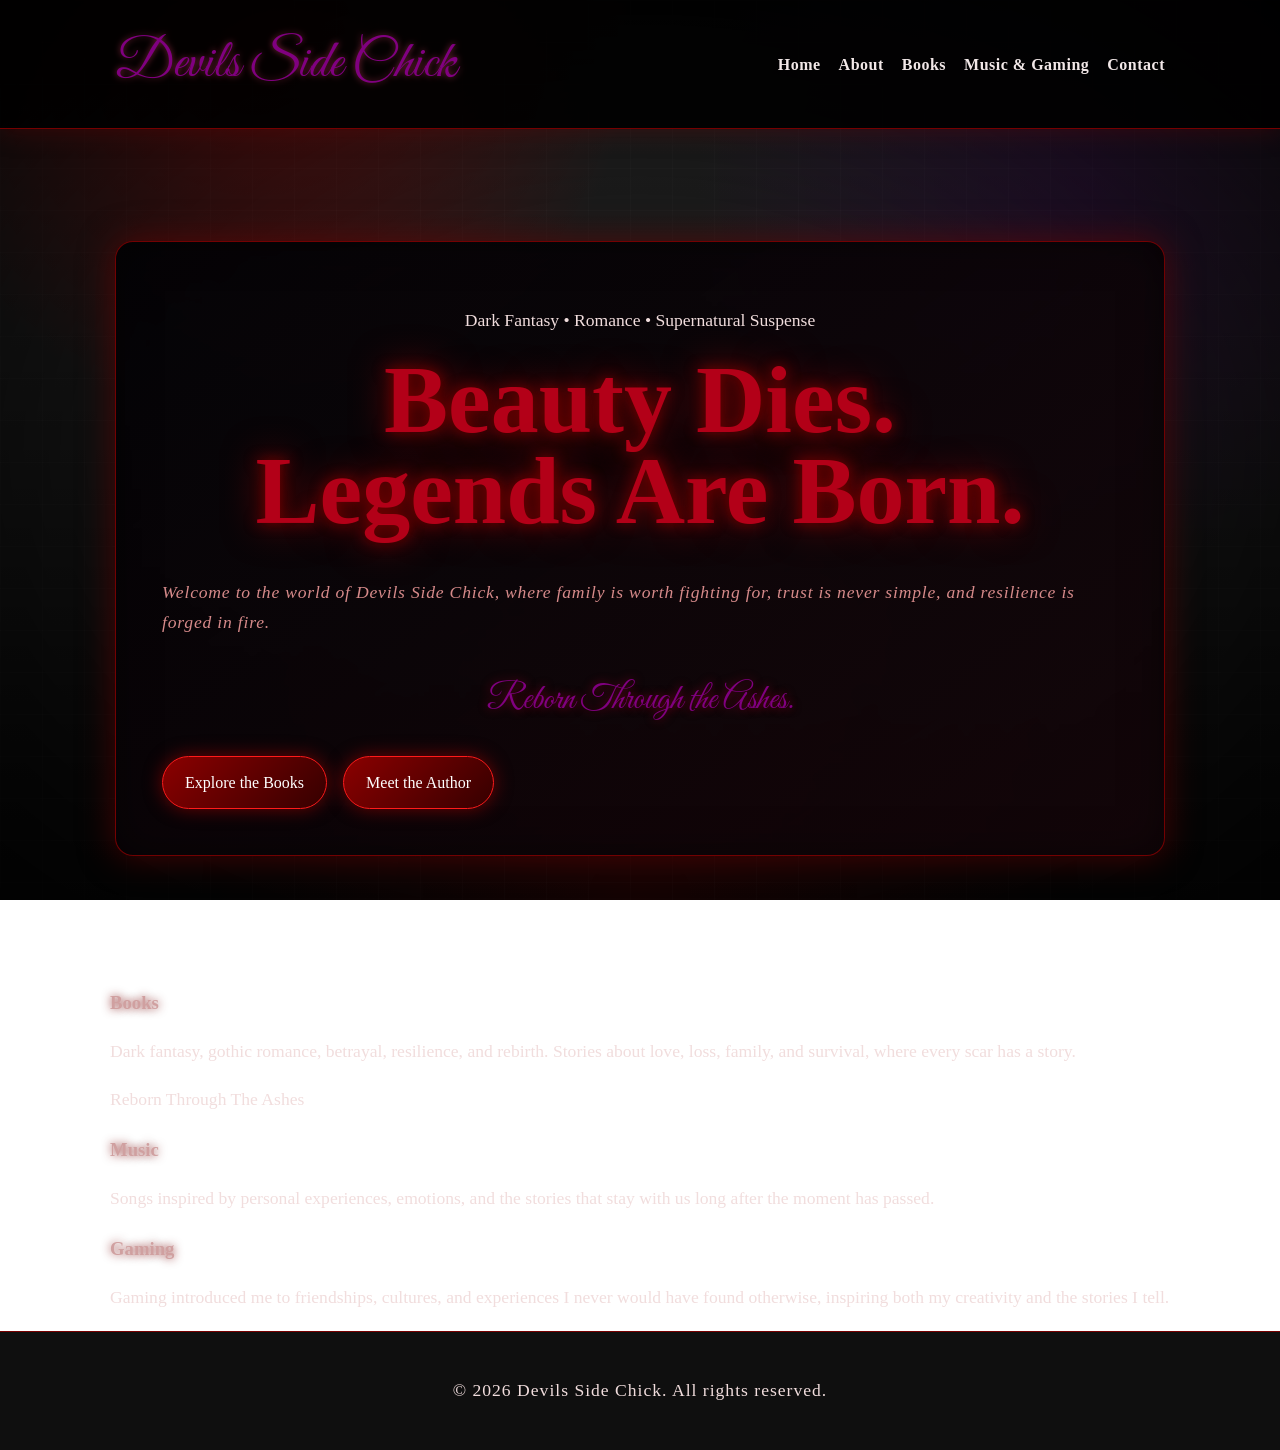
<file: index.html>
<!DOCTYPE html>
<html lang="en">
<head>
  <meta charset="UTF-8" />
  <meta name="viewport" content="width=device-width, initial-scale=1.0" />
  <title>Devils Side Chick | Author, Music & Gaming</title>
  <link rel="preconnect" href="https://fonts.googleapis.com">
  <link rel="preconnect" href="https://fonts.gstatic.com" crossorigin>
  <link href="https://fonts.googleapis.com/css2?family=Great+Vibes&family=Italiana&family=Montserrat:wght@300;400;600;700&display=swap" rel="stylesheet">
  <link rel="stylesheet" href="style.css" />
</head>
<body>
  <header class="site-header">
    <nav>
      <a href="index.html" class="logo">Devils Side Chick</a>
      <div class="nav-links">
        <a href="index.html">Home</a>
        <a href="about.html">About</a>
        <a href="books.html">Books</a>
        <a href="music-gaming.html">Music & Gaming</a>
        <a href="contact.html">Contact</a>
      </div>
    </nav>
  </header>

  <main class="hero">
    <section class="hero-card">
      <p class="eyebrow">Dark Fantasy • Romance • Supernatural Suspense</p>
      <h1>Beauty Dies.<br><span>Legends Are Born.</span></h1>
      <p class="tagline">Welcome to the world of Devils Side Chick, where family is worth fighting for, trust is never simple, and resilience is forged in fire.</p>
     <p class="motto">Reborn Through the Ashes.</p>
      <div class="button-row">
        <a class="btn" href="books.html">Explore the Books</a>
        <a class="btn ghost" href="about.html">Meet the Author</a>
      </div>
    </section>
  </main>
  <section class="content-section cards">
    <article>
      <h3>Books</h3>
      <p>Dark fantasy, gothic romance, betrayal, resilience, and rebirth. Stories about love, loss, family, and survival, where every scar has a story.</p>
      <p>Reborn Through The Ashes</p>
    </article>
    <article>
      <h3>Music</h3>
      <p>
Songs inspired by personal experiences, emotions, and the stories that stay with us long after the moment has passed.</p>
    </article>
    <article>
      <h3>Gaming</h3>
      <p>Gaming introduced me to friendships, cultures, and experiences I never would have found otherwise, inspiring both my creativity and the stories I tell.</p>
    </article>
  </section>

  <footer>
    <p>© 2026 Devils Side Chick. All rights reserved.</p>
  </footer>
</body>
</html>
</file>
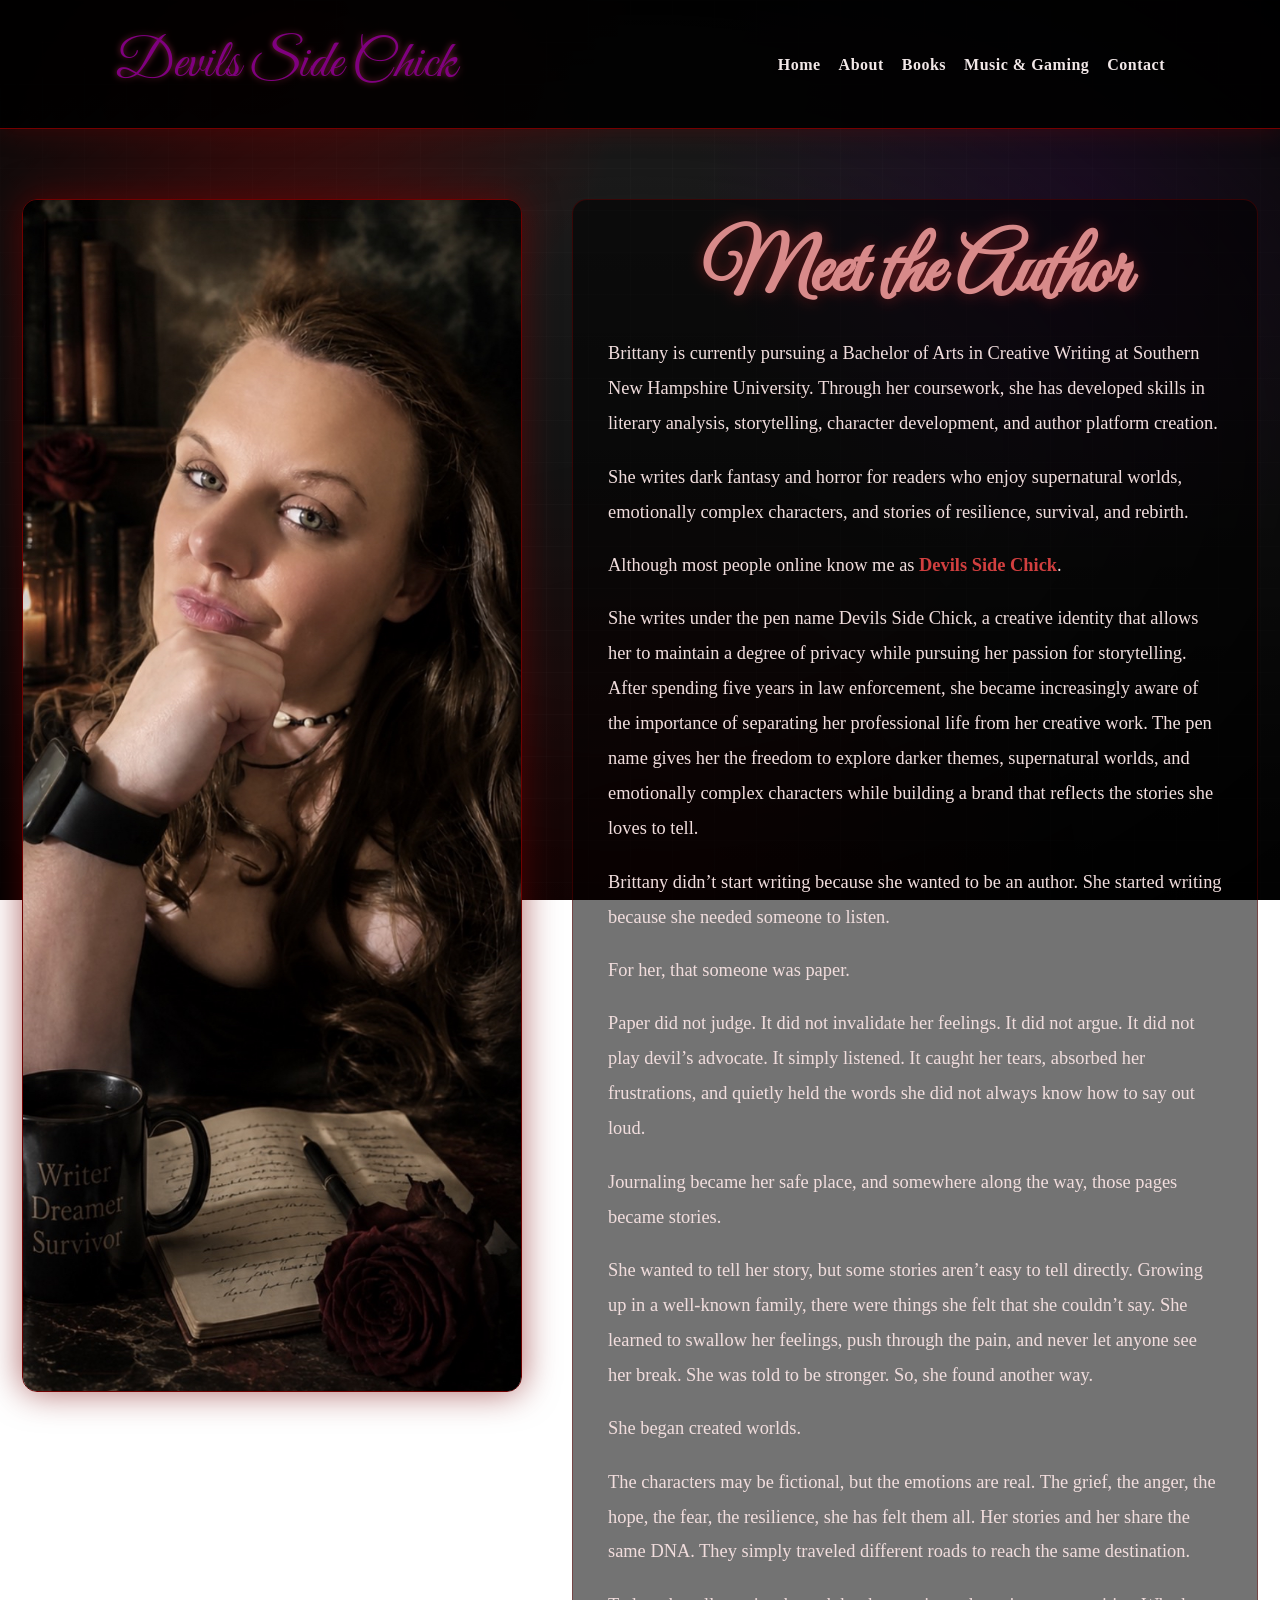
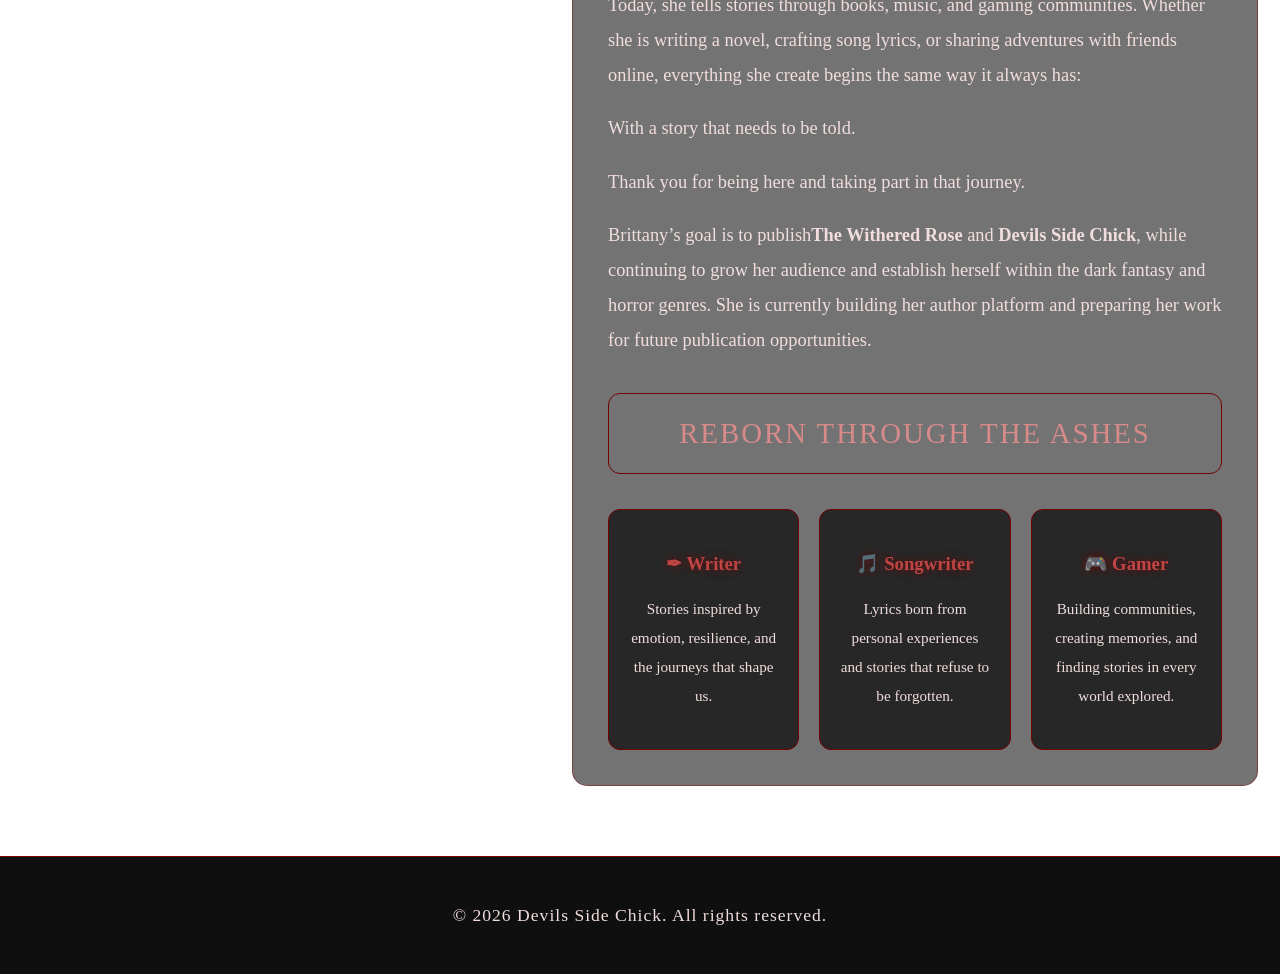
<file: about.html>
<!DOCTYPE html>
<html lang="en">
<head>
  <meta charset="UTF-8" />
  <meta name="viewport" content="width=device-width, initial-scale=1.0" />
  <title>About | Devils Side Chick</title>
  <link rel="preconnect" href="https://fonts.googleapis.com">
  <link rel="preconnect" href="https://fonts.gstatic.com" crossorigin>
  <link href="https://fonts.googleapis.com/css2?family=Great+Vibes&family=Italiana&family=Montserrat:wght@300;400;600;700&display=swap" rel="stylesheet">
  <link rel="stylesheet" href="style.css" />
</head>
<body>
  <header class="site-header">
    <nav>
      <a href="index.html" class="logo">Devils Side Chick</a>
      <div class="nav-links">
        <a href="index.html">Home</a>
        <a href="about.html">About</a>
        <a href="books.html">Books</a>
        <a href="music-gaming.html">Music & Gaming</a>
        <a href="contact.html">Contact</a>
      </div>
    </nav>
  </header>
  <main class="page">
  <section class="about-container">
    <div class="about-image">
      <img src="about.png" alt="Brittany - Devils Side Chick">
    </div>
    <div class="about-content">
      <h1 class="about-title">Meet the Author</h1>
      <p>Brittany is currently pursuing a Bachelor of Arts in Creative Writing at Southern New Hampshire University. Through her coursework, she has developed skills in literary analysis, storytelling, character development, and author platform creation.</p>
      <p> She writes dark fantasy and horror for readers who enjoy supernatural worlds, emotionally complex characters, and stories of resilience, survival, and rebirth.</p>
      <p>Although most people online know me as
        <span class="highlight">Devils Side Chick</span>.</p>
      <p>She writes under the pen name Devils Side Chick, a creative identity that allows her to maintain a degree of privacy while pursuing her passion for storytelling. After spending five years in law enforcement, she became increasingly aware of the importance of separating her professional life from her creative work. The pen name gives her the freedom to explore darker themes, supernatural worlds, and emotionally complex characters while building a brand that reflects the stories she loves to tell.</p>  
      <p>Brittany didn’t start writing because she wanted to be an author. She started writing because she needed someone to listen.</p>
      <p>For her, that someone was paper.</p>
      <p>Paper did not judge. It did not invalidate her feelings. It did not argue. It did not play devil’s advocate. It simply listened. It caught her tears, absorbed her frustrations, and quietly held the words she did not always know how to say out loud.</p>
      <p>Journaling became her safe place, and somewhere along the way, those pages became stories.</p>
      <p>She wanted to tell her story, but some stories aren’t easy to tell directly. Growing up in a well-known family, there were things she felt that she couldn’t say. She learned to swallow her feelings, push through the pain, and never let anyone see her break. She was told to be stronger. So, she found another way.</p>
      <p>She began created worlds.</p>
      <p>The characters may be fictional, but the emotions are real. The grief, the anger, the hope, the fear, the resilience, she has felt them all. Her stories and her share the same DNA. They simply traveled different roads to reach the same destination.</p>
      <p>Today, she tells stories through books, music, and gaming communities. Whether she is writing a novel, crafting song lyrics, or sharing adventures with friends online, everything she create begins the same way it always has:</p>
      <p>With a story that needs to be told.</p>
      <p>Thank you for being here and taking part in that journey.</p>
      <p>Brittany’s goal is to publish<strong>The Withered Rose</strong> and
        <strong>Devils Side Chick</strong>, while continuing to grow her audience and establish herself within the dark fantasy and horror genres. She is currently building her author platform and preparing her work for future publication opportunities.</p>
      <div class="author-motto">
        Reborn Through The Ashes
      </div>
      <div class="author-cards">
        <div class="author-card">
          <h3>✒ Writer</h3>
          <p>Stories inspired by emotion, resilience, and the journeys that shape us.</p>
        </div>
        <div class="author-card">
          <h3>🎵 Songwriter</h3>
          <p>Lyrics born from personal experiences and stories that refuse to be forgotten.</p>
        </div>
        <div class="author-card">
          <h3>🎮 Gamer</h3>
          <p>Building communities, creating memories, and finding stories in every world explored.</p>
        </div>
      </div>
    </div>
  </section>
</main>
  <footer><p>© 2026 Devils Side Chick. All rights reserved.</p></footer>
</body>
</html>
</file>
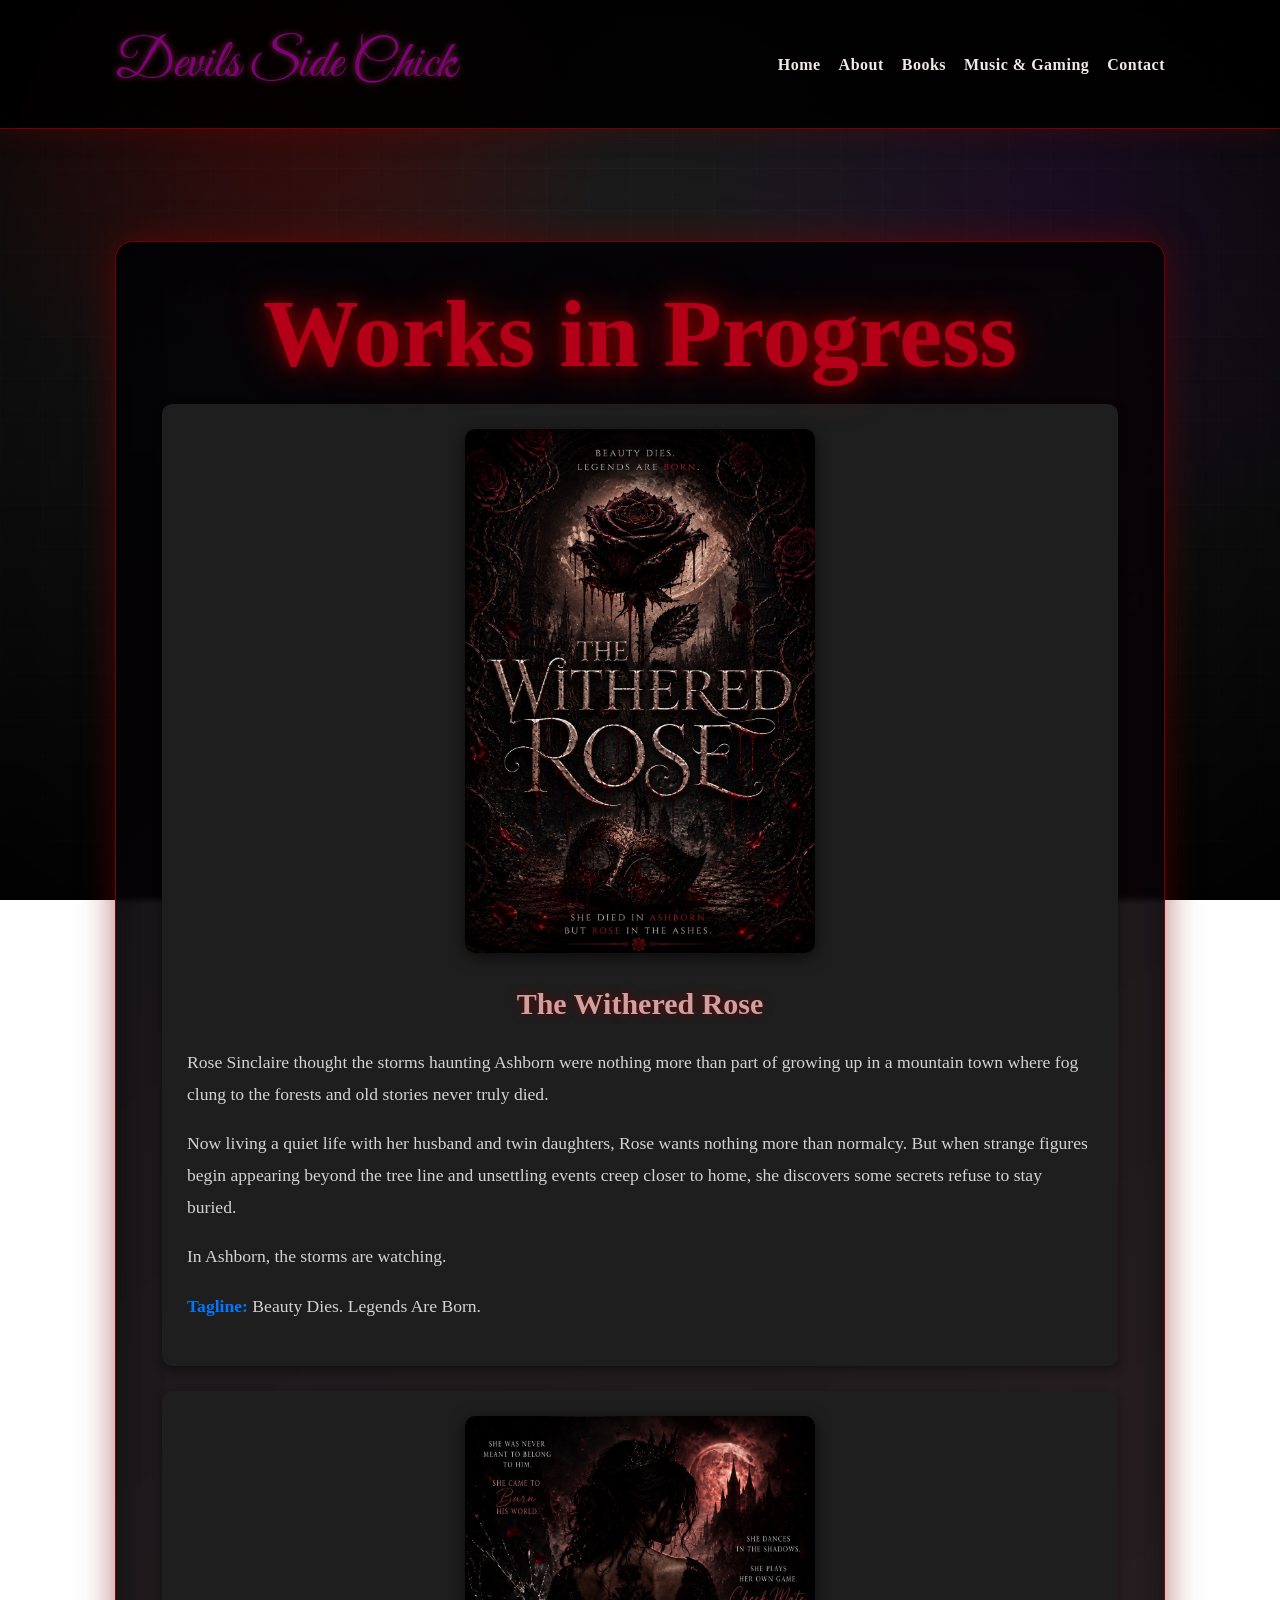
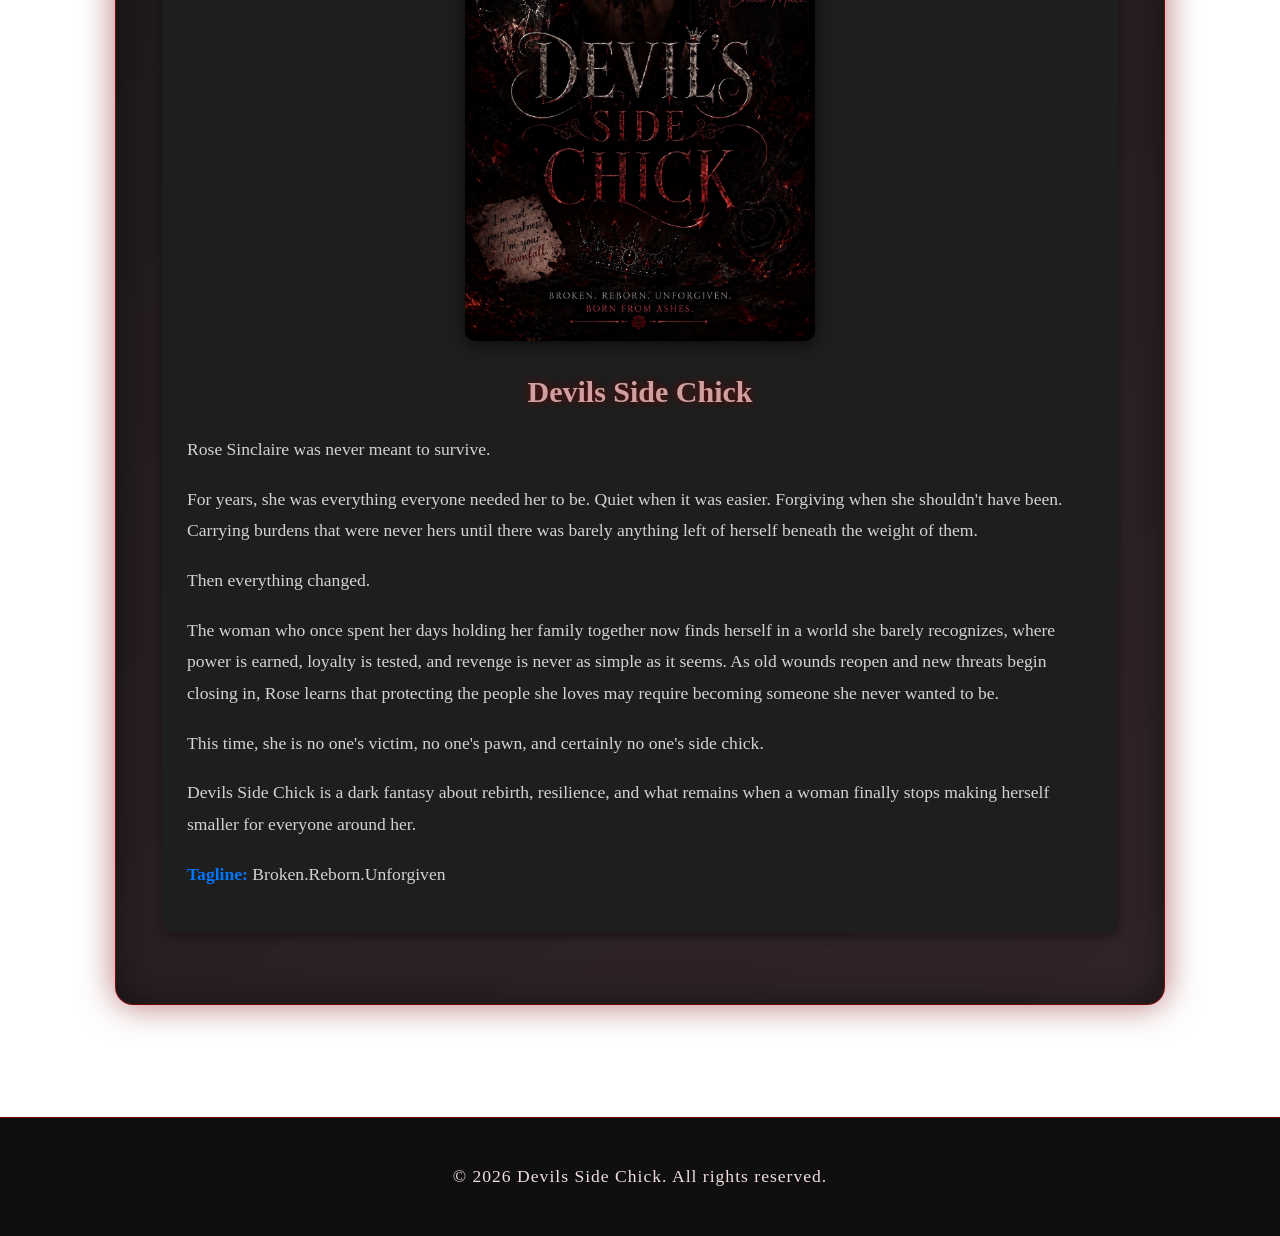
<file: books.html>
<!DOCTYPE html>
<html lang="en">
<head>
  <meta charset="UTF-8" />
  <meta name="viewport" content="width=device-width, initial-scale=1.0" />
  <title>Books | Devils Side Chick</title>
  <link rel="preconnect" href="https://fonts.googleapis.com">
  <link rel="preconnect" href="https://fonts.gstatic.com" crossorigin>
  <link href="https://fonts.googleapis.com/css2?family=Great+Vibes&family=Italiana&family=Montserrat:wght@300;400;600;700&display=swap" rel="stylesheet">
  <link rel="stylesheet" href="style.css" />
</head>
<body>
  <header class="site-header">
    <nav>
      <a href="index.html" class="logo">Devils Side Chick</a>
      <div class="nav-links">
        <a href="index.html">Home</a>
        <a href="about.html">About</a>
        <a href="books.html">Books</a>
        <a href="music-gaming.html">Music & Gaming</a>
        <a href="contact.html">Contact</a>
      </div>
    </nav>
  </header>

  <main class="page">
    <section class="page-card">
      <h1>Works in Progress</h1>
      <div class="book-block">
  <img src="witheredrose.png" class="book-cover" alt="The Withered Rose Cover">
        <h2>The Withered Rose</h2>
        <p>Rose Sinclaire thought the storms haunting Ashborn were nothing more than part of growing up in a mountain town where fog clung to the forests and old stories never truly died.</p>
        <p>Now living a quiet life with her husband and twin daughters, Rose wants nothing more than normalcy. But when strange figures begin appearing beyond the tree line and unsettling events creep closer to home, she discovers some secrets refuse to stay buried.</p>
        <p>In Ashborn, the storms are watching.</p>
        <p><strong>Tagline:</strong> Beauty Dies. Legends Are Born.</p>
      </div>
      <div class="book-block">
      <img src="devilsidechick.png" class="book-cover">
        <h2>Devils Side Chick</h2>
        <p>Rose Sinclaire was never meant to survive.</p>
        <p>For years, she was everything everyone needed her to be. Quiet when it was easier. Forgiving when she shouldn't have been. Carrying burdens that were never hers until there was barely anything left of herself beneath the weight of them.</p>
        <P>Then everything changed.</P>
        <P>The woman who once spent her days holding her family together now finds herself in a world she barely recognizes, where power is earned, loyalty is tested, and revenge is never as simple as it seems. As old wounds reopen and new threats begin closing in, Rose learns that protecting the people she loves may require becoming someone she never wanted to be.</P>
        <p>This time, she is no one's victim, no one's pawn, and certainly no one's side chick.</p>
        <P>Devils Side Chick is a dark fantasy about rebirth, resilience, and what remains when a woman finally stops making herself smaller for everyone around her.</P>
        <p><strong>Tagline:</strong> Broken.Reborn.Unforgiven</p>
      </div>
    </section>
  </main>

  <footer><p>© 2026 Devils Side Chick. All rights reserved.</p></footer>
</body>
</html>
</file>
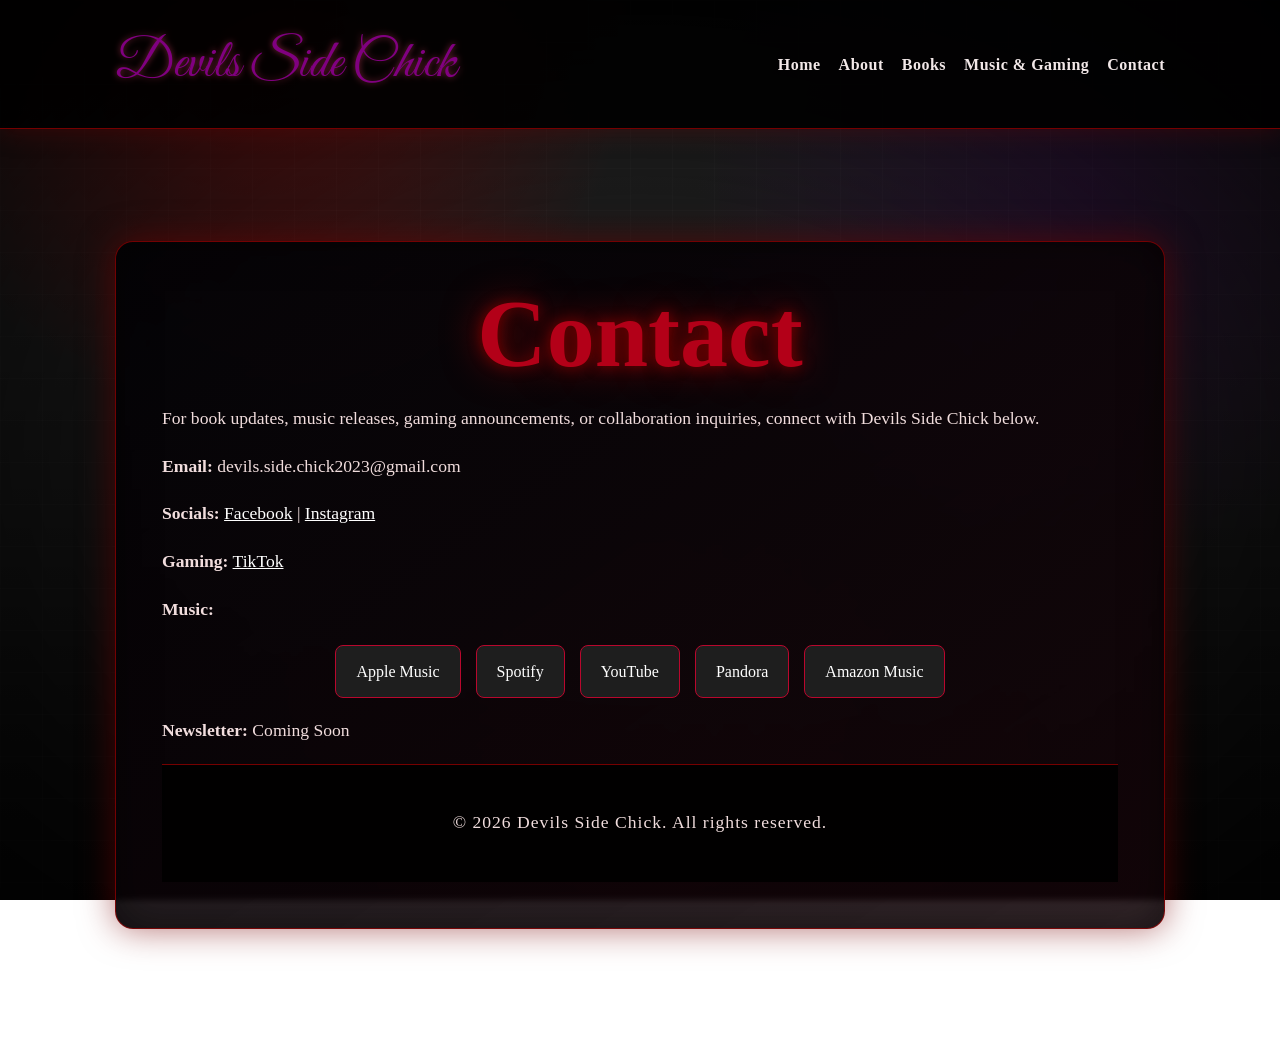
<file: contact.html>
<!DOCTYPE html>
<html lang="en">
<head>
  <meta charset="UTF-8" />
  <meta name="viewport" content="width=device-width, initial-scale=1.0" />
  <title>Contact | Devils Side Chick</title>
  <link rel="preconnect" href="https://fonts.googleapis.com">
  <link rel="preconnect" href="https://fonts.gstatic.com" crossorigin>
  <link href="https://fonts.googleapis.com/css2?family=Great+Vibes&family=Italiana&family=Montserrat:wght@300;400;600;700&display=swap" rel="stylesheet">
  <link rel="stylesheet" href="style.css" />
</head>
<body>
  <header class="site-header">
    <nav>
      <a href="index.html" class="logo">Devils Side Chick</a>
      <div class="nav-links">
        <a href="index.html">Home</a>
        <a href="about.html">About</a>
        <a href="books.html">Books</a>
        <a href="music-gaming.html">Music & Gaming</a>
        <a href="contact.html">Contact</a>
      </div>
    </nav>
  </header>

  <main class="page">
    <section class="page-card">
      <h1>Contact</h1>
      <p>For book updates, music releases, gaming announcements, or collaboration inquiries, connect with Devils Side Chick below.</p>
      <div class="contact-list">
        <p><strong>Email:</strong> devils.side.chick2023@gmail.com</p>
        <p><strong>Socials:</strong>
        <a href="https://www.facebook.com/DevilsSideChickMusic" target="_blank">Facebook</a> |
        <a href="https://www.instagram.com/devilssidechickbooks/" target="_blank">Instagram</a></p>
        <p><strong>Gaming:</strong>
        <a href="https://www.tiktok.com/@og_devils_side_chick?_r=1&_t=ZT-971pF5YmN5y" target="_blank">TikTok</a></p>
        <p><strong>Music:</strong>
        <div class="contact-list">
  </p>
  <div class="music-links">
<a href="https://music.apple.com/us/artist/devils-side-chick/1883246184" target="_blank">
  Apple Music
</a>
<a href="https://open.spotify.com/artist/1tmEfOAhI3S5Dk7wdjMswQ?si=yI3M0I5wSdelUwB8HWdI_w" target="_blank">
  Spotify
</a>
<a href="https://www.youtube.com/@Devilssidechickmusic" target="_blank">
  YouTube
</a>
<a href="https://www.pandora.com/artist/devils-side-chick/ARbKzfp3KXxXdpZ" target="_blank">
  Pandora
</a>
<a href="https://music.amazon.com/artists/B0GRMXF9V2/devils-side-chick" target="_blank">
  Amazon Music
</a>
  </div>
  <p><strong>Newsletter:</strong> Coming Soon</p>
</div>
  <footer><p>© 2026 Devils Side Chick. All rights reserved.</p></footer>
</body>
</html>
</file>
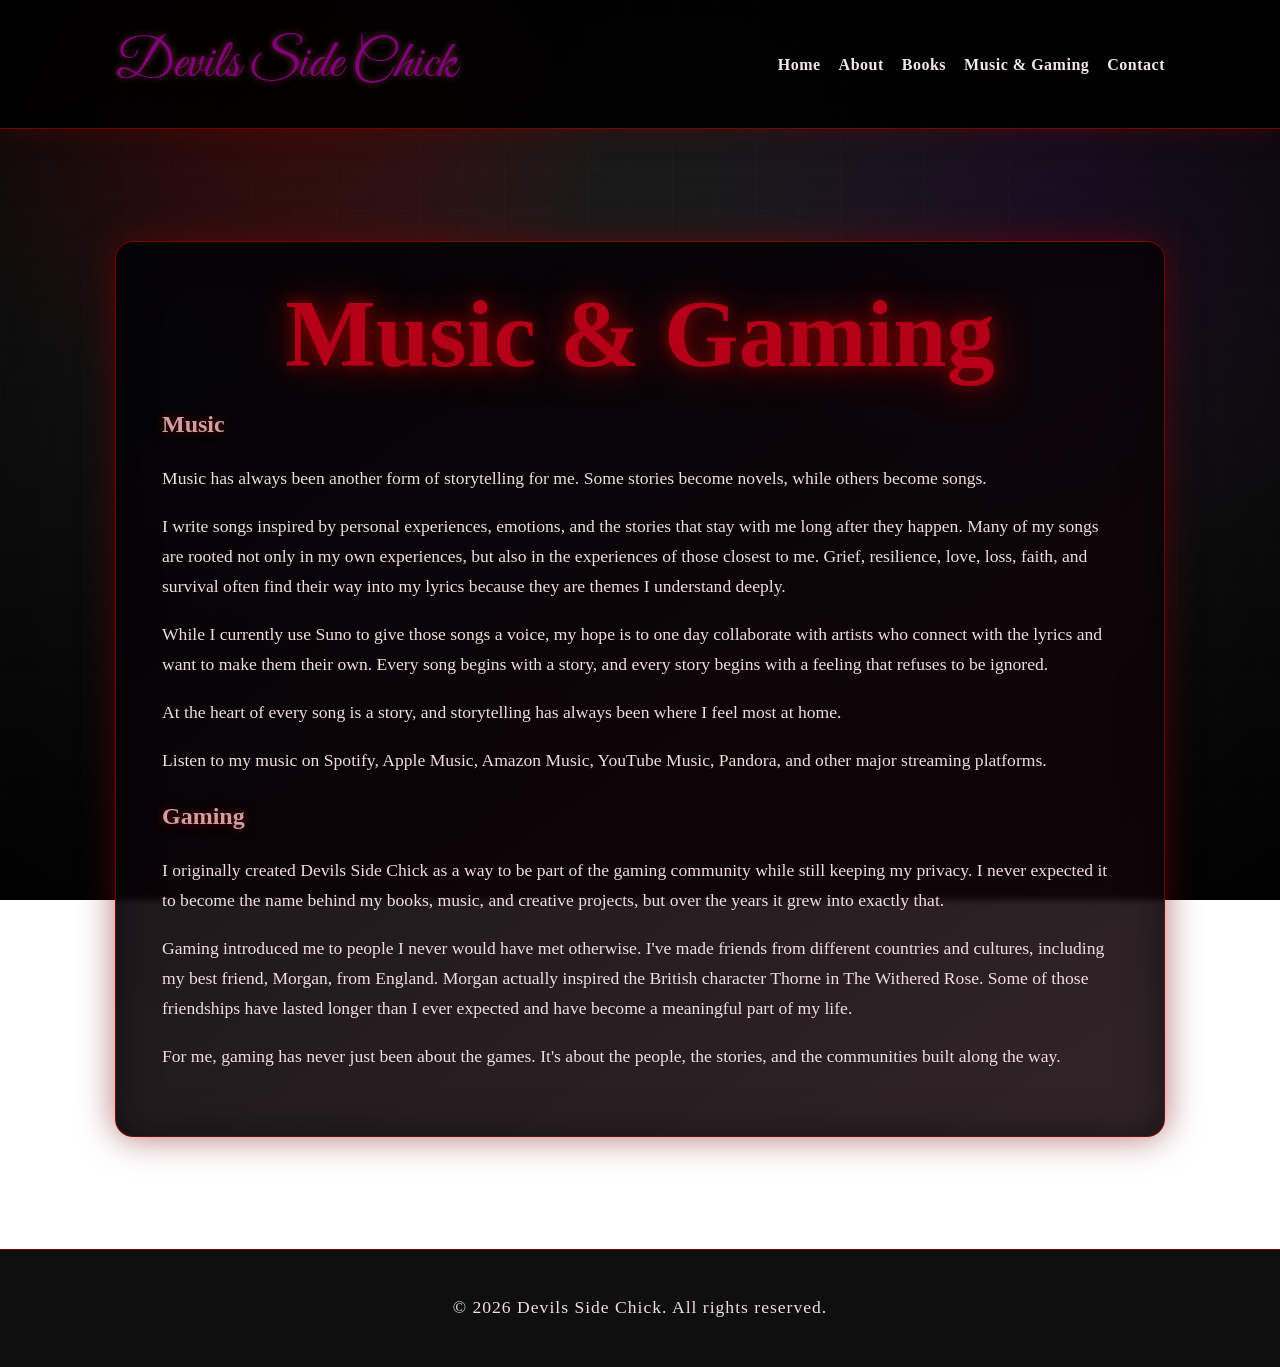
<file: music-gaming.html>
<!DOCTYPE html>
<html lang="en">
<head>
  <meta charset="UTF-8" />
  <meta name="viewport" content="width=device-width, initial-scale=1.0" />
  <title>Music & Gaming | Devils Side Chick</title>
  <link rel="preconnect" href="https://fonts.googleapis.com">
  <link rel="preconnect" href="https://fonts.gstatic.com" crossorigin>
  <link href="https://fonts.googleapis.com/css2?family=Great+Vibes&family=Italiana&family=Montserrat:wght@300;400;600;700&display=swap" rel="stylesheet">
  <link rel="stylesheet" href="style.css" />
</head>
<body>
  <header class="site-header">
    <nav>
      <a href="index.html" class="logo">Devils Side Chick</a>
      <div class="nav-links">
        <a href="index.html">Home</a>
        <a href="about.html">About</a>
        <a href="books.html">Books</a>
        <a href="music-gaming.html">Music & Gaming</a>
        <a href="contact.html">Contact</a>
      </div>
    </nav>
  </header>

  <main class="page">
    <section class="page-card">
      <h1>Music & Gaming</h1>
      <h2>Music</h2>
      <p>Music has always been another form of storytelling for me. Some stories become novels, while others become songs.</p>
      <p>I write songs inspired by personal experiences, emotions, and the stories that stay with me long after they happen. Many of my songs are rooted not only in my own experiences, but also in the experiences of those closest to me. Grief, resilience, love, loss, faith, and survival often find their way into my lyrics because they are themes I understand deeply.</p>
      <p>While I currently use Suno to give those songs a voice, my hope is to one day collaborate with artists who connect with the lyrics and want to make them their own. Every song begins with a story, and every story begins with a feeling that refuses to be ignored.</p>
      <p>At the heart of every song is a story, and storytelling has always been where I feel most at home.</p>
      <p>Listen to my music on Spotify, Apple Music, Amazon Music, YouTube Music, Pandora, and other major streaming platforms.</p>
      <h2>Gaming</h2>
      <p>I originally created Devils Side Chick as a way to be part of the gaming community while still keeping my privacy. I never expected it to become the name behind my books, music, and creative projects, but over the years it grew into exactly that.</p>
      <p>Gaming introduced me to people I never would have met otherwise. I've made friends from different countries and cultures, including my best friend, Morgan, from England. Morgan actually inspired the British character Thorne in The Withered Rose. Some of those friendships have lasted longer than I ever expected and have become a meaningful part of my life.</p>
      <p>For me, gaming has never just been about the games. It's about the people, the stories, and the communities built along the way.</p>
    </section>
  </main>

  <footer><p>© 2026 Devils Side Chick. All rights reserved.</p></footer>
</body>
</html>
</file>
<file: style.css>
/* Devils Side Chick - Gothic Horror Author Platform Theme */

* {
  box-sizing: border-box;
}

html {
  min-height: 100%;
}

body {
  margin: 0;
  min-height: 100vh;
  color: #f2e8e8;
  font-family: Georgia, 'Times New Roman', serif;
  line-height: 1.7;
  background:
    radial-gradient(circle at 20% 5%, rgba(130, 0, 0, 0.55), transparent 28%),
    radial-gradient(circle at 85% 20%, rgba(55, 0, 80, 0.35), transparent 30%),
    linear-gradient(rgba(0, 0, 0, 0.88), rgba(0, 0, 0, 0.97)),
    url('https://images.unsplash.com/photo-1511497584788-876760111969?auto=format&fit=crop&w=1600&q=80');
  background-size: cover;
  background-position: center;
  background-attachment: fixed;
}

body::before {
  content: '';
  position: fixed;
  inset: 0;
  background:
    linear-gradient(rgba(255,255,255,0.015) 1px, transparent 1px),
    linear-gradient(90deg, rgba(255,255,255,0.015) 1px, transparent 1px),
    radial-gradient(circle at bottom, rgba(110, 0, 0, 0.25), transparent 40%);
  background-size: 42px 42px, 42px 42px, cover;
  pointer-events: none;
  z-index: -1;
}

body::after {
  content: '';
  position: fixed;
  inset: 0;
  background: radial-gradient(ellipse at center, transparent 40%, rgba(0,0,0,0.75) 100%);
  pointer-events: none;
  z-index: -1;
}

.site-header {
  background: rgba(0, 0, 0, 0.9);
  border-bottom: 1px solid #760000;
  box-shadow: 0 0 25px rgba(120, 0, 0, 0.35);
  padding: 18px 42px;
  position: sticky;
  top: 0;
  z-index: 10;
}

nav {
  max-width: 1050px;
  margin: 0 auto;
  display: flex;
  justify-content: space-between;
  align-items: center;
  gap: 24px;
}

.logo {
    font-family: 'Great Vibes', cursive;
    color: purple;
    font-size: 3.4rem;
    text-decoration: none;
    letter-spacing: 0;
    text-shadow: 0 0 6px rgba(255, 80, 120, 0.5);
}

.nav-links {
  display: flex;
  gap: 18px;
  flex-wrap: wrap;
}

.nav-links a {
  color: #f2e8e8;
  text-decoration: none;
  font-weight: bold;
  letter-spacing: 0.5px;
  position: relative;
}

.nav-links a::after {
  content: '';
  position: absolute;
  left: 0;
  bottom: -6px;
  width: 0;
  height: 2px;
  background: linear-gradient(90deg, #7a0000, #ff1a1a);
  box-shadow: 0 0 10px #9b0000;
  transition: width 0.25s ease;
}

.nav-links a:hover {
  color: #ffcccc;
  text-shadow: 0 0 10px #7a0000;
}

.nav-links a:hover::after {
  width: 100%;
}

.page,
main {
  padding: 70px 22px;
}

.hero-card,
.page-card,
.book-card,
.project-card,
.contact-card,
.card {
  max-width: 1050px;
  margin: 42px auto;
  padding: 46px;
  background: linear-gradient(145deg, rgba(3, 3, 6, 0.94), rgba(21, 6, 10, 0.88));
  border: 1px solid rgba(150, 0, 0, 0.75);
  border-radius: 18px;
  box-shadow:
    0 0 35px rgba(120, 0, 0, 0.55),
    inset 0 0 40px rgba(0, 0, 0, 0.5);
  backdrop-filter: blur(3px);
}
.content-section {
    padding-left: 110px;
}
.hero-card {
  min-height: 420px;
  display: flex;
  flex-direction: column;
  justify-content: center;
}
.eyebrow {
    text-align: center;
}
h1 {
  color: #b30018;
  font-size: clamp(3rem, 8vw, 6rem);
  line-height: 0.95;
  margin: 0 0 24px;
  text-shadow: 0 0 14px #780000, 0 0 38px rgba(150, 0, 0, 0.9);
  text-align: center;
}
h1 span {
    display: block;
    text-align: center;
}
h2,
h3 {
  color: #d0a0a0;
  text-shadow: 0 0 10px rgba(120, 0, 0, 0.85);
}

p {
  color: #f1dddd;
  font-size: 1.1rem;
  margin-bottom: 18px;
}

.tagline,
.soft-note {
  color: #d68a8a;
  font-style: italic;
  letter-spacing: 0.8px;
}

.btn,
button,
a.button,
.hero-card a,
.page-card a {
  color: #fff;
}

.btn,
.button {
  display: inline-block;
  background: linear-gradient(135deg, #8b0000, #350000);
  border: 1px solid #ff1a1a;
  border-radius: 999px;
  color: white;
  padding: 12px 22px;
  margin-right: 12px;
  text-decoration: none;
  box-shadow: 0 0 18px rgba(160, 0, 0, 0.65);
}

.btn:hover,
.button:hover {
  background: linear-gradient(135deg, #b30000, #520000);
  transform: translateY(-2px);
}

.book-grid,
.project-grid,
.card-grid {
  display: grid;
  grid-template-columns: repeat(auto-fit, minmax(260px, 1fr));
  gap: 28px;
}

.book-card,
.project-card,
.contact-card {
  max-width: none;
  margin: 20px 0;
}

footer {
  text-align: center;
  padding: 26px;
  color: #bfa8a8;
  background: rgba(0, 0, 0, 0.94);
  border-top: 1px solid #760000;
  letter-spacing: 1px;
}

@media (max-width: 760px) {
  .site-header {
    padding: 16px 20px;
  }

  nav {
    flex-direction: column;
    align-items: flex-start;
  }

  .page-card,
  .hero-card,
  .book-card,
  .project-card,
  .contact-card {
    padding: 28px;
  }
}
.motto {
    font-family: 'Great Vibes', cursive;
    font-size: 2.2rem;
    color: purple;
    text-align: center;
    margin-top: 15px;
    margin-bottom: 25px;
    text-shadow: 0 0 10px rgba(196,0,47,.6);
}

    .book-block{
  background: #1e1e1e;
  padding: 25px;
  margin-bottom: 25px;
  border-radius: 10px;
  box-shadow: 0 4px 10px rgba(0,0,0,0.4);
  transition: transform 0.3s;
}

.book-block:hover {
  transform: translateY(-5px);
  box-shadow: 0 0 20px rgba(185, 7, 45, 0.4);
}

.book-blockh2 {
  color: #ff0000;
}

.book-block p {
  color: #d3d3d3;
}
/* BOOK COVER */
.book-cover {
  width: 350px;
  max-width: 100%;
  height: auto;
  display: block;
  margin: 0 auto 25px auto;
  border-radius: 10px;
  box-shadow: 0 4px 15px rgba(0,0,0,0.6);
}

/* BOOK TITLE */
.book-block h2 {
  text-align: center;
  font-size: 30px;
  margin-bottom: 10px;
}

/* GENRE */
.book-block strong {
  color: #0077ff;
}

/* BOOK DESCRIPTION */
.book-block p {
  line-height: 1.8;
}
.music-links {
display: flex;
flex-wrap: wrap;
justify-content: center;
gap: 15px;
margin-top: 20px;
}

.music-links a {
background: #1e1e1e;
color: white;
text-decoration: none;
padding: 12px 20px;
border-radius: 8px;
border: 1px solid #b9072d;
transition: all 0.3s ease;
}

.music-links a:hover {
background: #b9072d;
color: white;
transform: translateY(-3px);
box-shadow: 0 0 15px rgba(185, 7, 45, 0.5);
}

.contact-list h2 {
text-align: center;
margin-top: 30px;
color: #b9072d;
}
/* ABOUT PAGE */

.about-container {
    display: grid;
    grid-template-columns: 500px 1fr;
    gap: 50px;
    max-width: 1400px;
    margin: auto;
    align-items: start;
}

.about-image img {
    width: 100%;
    border-radius: 15px;
    border: 1px solid #700000;
    box-shadow: 0 0 35px rgba(120,0,0,.6);
}

.about-title {
    font-family: 'Great Vibes', cursive;
    color: #d88a8a;
    text-align: center;
    font-size: 5rem;
    margin-bottom: 25px;
    text-shadow: 0 0 15px rgba(255,50,50,.4);
}

.about-content {
    background: rgba(0,0,0,.55);
    padding: 35px;
    border-radius: 15px;
    border: 1px solid rgba(120,0,0,.4);
}

.about-content p {
    font-size: 1.15rem;
    line-height: 1.9;
}

.highlight {
    color: #d13f3f;
    font-weight: bold;
}

.author-motto {
    text-align: center;
    margin-top: 35px;
    margin-bottom: 35px;
    padding: 15px;
    border: 1px solid #700000;
    border-radius: 12px;
    color: #d88a8a;
    font-size: 1.8rem;
    letter-spacing: 2px;
    text-transform: uppercase;
}

.author-cards {
    display: grid;
    grid-template-columns: repeat(3,1fr);
    gap: 20px;
    margin-top: 30px;
}

.author-card {
    text-align: center;
    padding: 20px;
    background: rgba(20,20,20,.8);
    border: 1px solid #700000;
    border-radius: 12px;
}

.author-card h3 {
    color: #c24545;
    margin-bottom: 10px;
}

.author-card p {
    font-size: .95rem;
}

@media (max-width: 1000px) {

    .about-container {
        grid-template-columns: 1fr;
    }

    .about-title {
        font-size: 3.5rem;
    }

    .author-cards {
        grid-template-columns: 1fr;
    }
}
</file>
